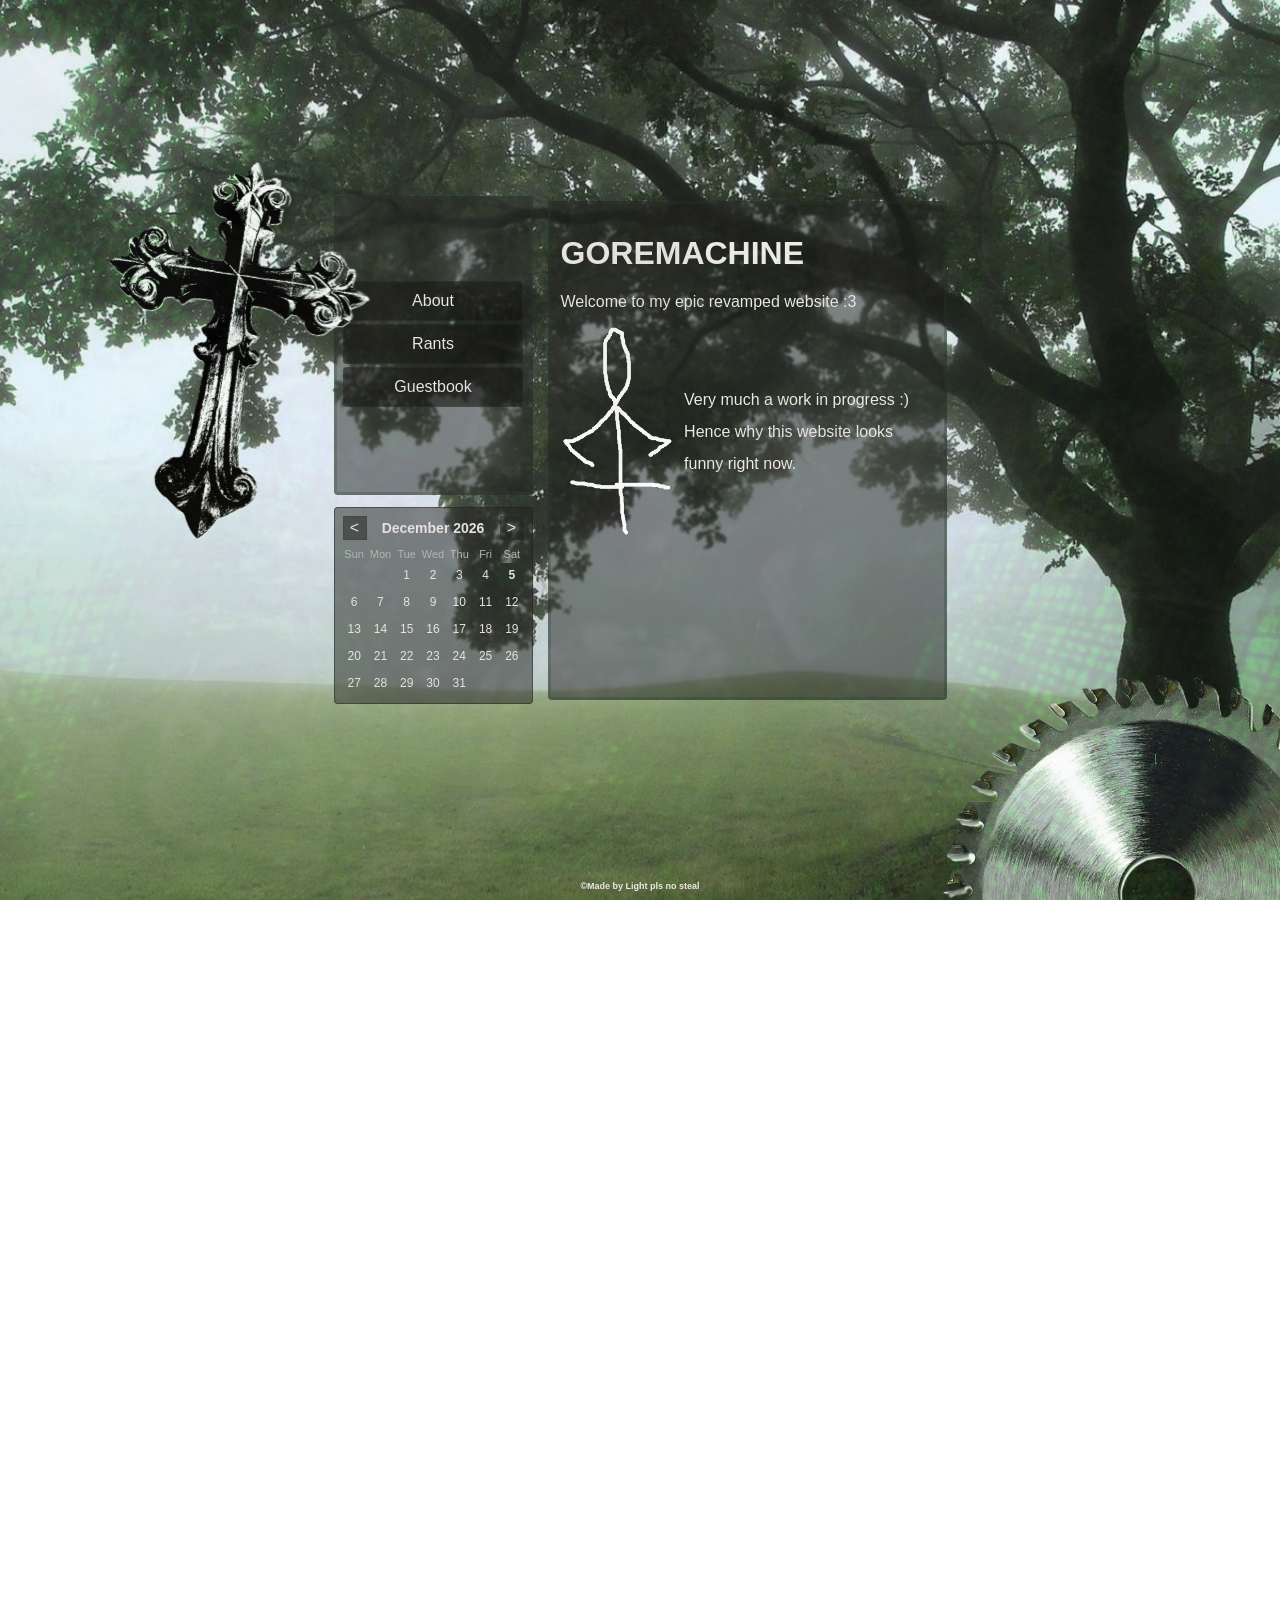
<file: index.html>
<!DOCTYPE html>
<html lang="en">
    <head>
        <meta name="viewport" content="width=device-width, initial-scale=1.0">
        <meta charset="UTF-8">
        <title>GOREMACHINE</title>
        <link rel="stylesheet" href="/css/main.css">
        <script src="/js/symbol.js"></script>
        <script src="/js/titlescroll.js"></script>
        <script src="/js/cross.js"></script>
        <script src="/js/main.js"></script>
        <script src="js/navigation.js" defer></script>
        <script src="/js/calendar.js" defer></script>
        <link rel="icon" type="image/x-icon" href="/assets/ico.png">
    </head>
    <body>
        <div class="wrapper">
            <img src="/assets/overlay.jpg" class="overlay overlay-1" alt="Overlay Image">
            <img src="/assets/overlay2.jpg" class="overlay overlay-2" alt="Overlay Image">
            <img src="/assets/overlay3.jpg" class="overlay overlay-3" alt="Overlay Image">

            <!-- Side content -->
            <div class="sidebar-column">
                <nav class="side-content" data-site-navigation aria-label="Main navigation"></nav>

                <section class="calendar" aria-label="Calendar">
                    <div class="calendar-header">
                        <button
                            class="calendar-nav"
                            id="calendar-prev"
                            type="button"
                            aria-label="Previous month"
                        >&lt;</button>
                        <h2 id="calendar-month" aria-live="polite"></h2>
                        <button
                            class="calendar-nav"
                            id="calendar-next"
                            type="button"
                            aria-label="Next month"
                        >&gt;</button>
                    </div>
                    <div class="calendar-grid calendar-weekdays" aria-hidden="true">
                        <span>Sun</span>
                        <span>Mon</span>
                        <span>Tue</span>
                        <span>Wed</span>
                        <span>Thu</span>
                        <span>Fri</span>
                        <span>Sat</span>
                    </div>
                    <div
                        class="calendar-grid"
                        id="calendar-days"
                        role="grid"
                        aria-label="Days of the month"
                    ></div>
                </section>
            </div>

            <!-- Main content -->
            <main class="main-content">
                <h1>GOREMACHINE</h1>
                <p>Welcome to my epic revamped website :3</p>

                <div class="welcome-layout">
                    <img
                        id="symbol"
                        src="/assets/special symbol1.png"
                        alt="Rotating GOREMACHINE symbol"
                    >
                    <p style="margin: 0;">
                        Very much a work in progress :) <br>
                        Hence why this website looks funny right now.
                    </p>
                </div>
            </main>
            <footer class="footer-credit">
                <p><b>&copy;Made by Light pls no steal</b></p>
            </footer>

            <img
                id="saw"
                src="/assets/saw.png"
                class="decoration-img"
                style="--spin:18s;--top: 98%; --left: 90%; --height: 55vh;"
                alt=""
            >
            <img
                id="cross"
                src="/assets/cross.png"
                class="decoration-img"
                style="--top: 8%; --left: 18%; --height: 50vh; transform: scale(1.15);"
                alt=""
            >
        </div>
    </body>
</html>
</file>
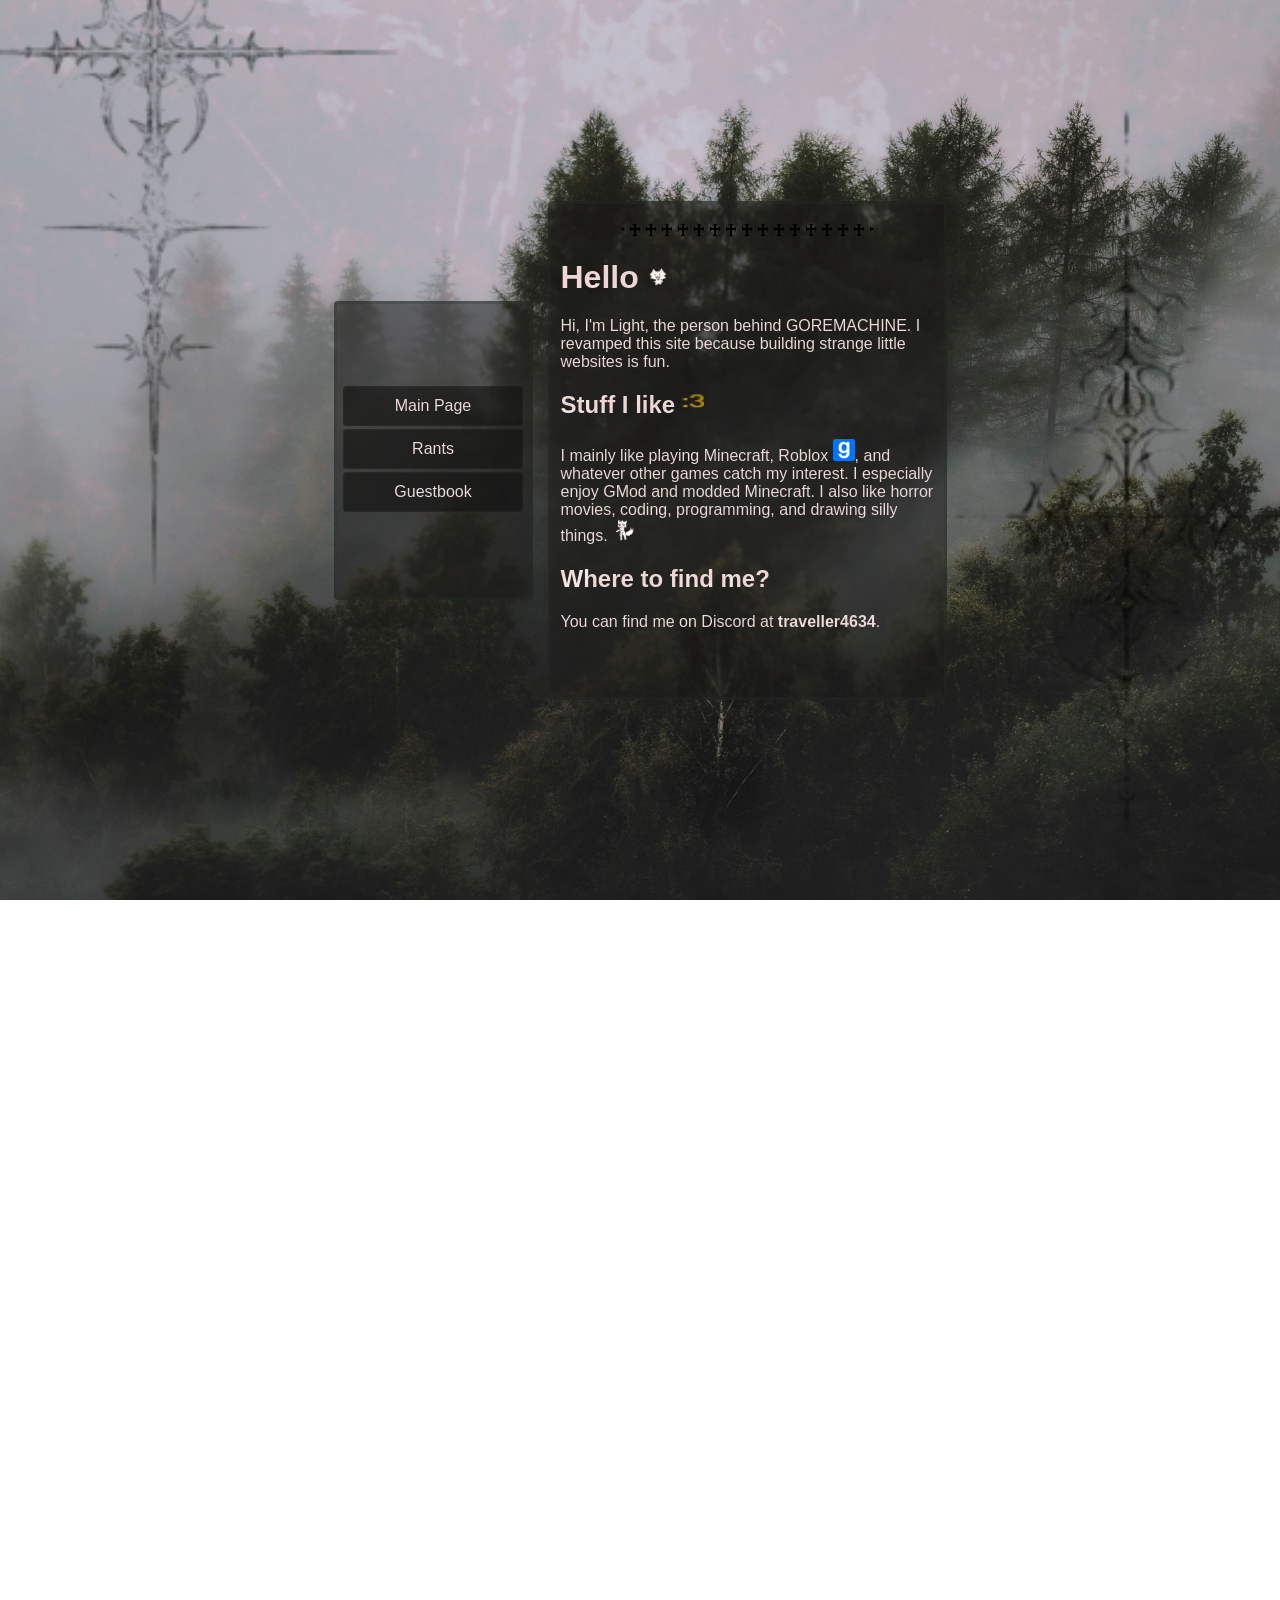
<file: about.html>
<!DOCTYPE html>
<html lang="en">
    <head>
        <meta name="viewport" content="width=device-width, initial-scale=1.0">
        <meta charset="UTF-8">
        <title>About | GOREMACHINE</title>
        <style>
            body {
                background: url('/assets/bg2.jpg')
                    no-repeat center center fixed !important;
                background-size: cover !important;
            }
        </style>
        <link rel="stylesheet" href="/css/main.css">
        <script src="/js/titlescroll.js"></script>
        <script src="/js/main.js"></script>
        <script src="js/navigation.js" defer></script>
        <script src="/js/emojis.js" defer></script>
        <script src="/js/about.js" defer></script>
        <link rel="icon" type="image/x-icon" href="/assets/ico.png">
    </head>
    <body class="about-page">
        <div class="wrapper about-wrapper">
            <img src="/assets/overlay4.jpg" class="overlay overlay-4" alt="Overlay Image">
            <img src="/assets/static.gif" class="overlay static" alt="Overlay Image">
            
            <!-- Side content -->
            <nav class="side-content" data-site-navigation aria-label="Main navigation"></nav>
            <main class="main-content about-main">
                <div id="about-content"></div>
            </main>


            <img
                src="/assets/webcorner.png"
                class="decoration-img"
                style="--top: 22%; --left: 12%; --height: 94vh;mix-blend-mode:hard-light;"
                alt=""
            >

             <img
                src="/assets/cybersig.webp"
                class="decoration-img"
                style="transform:rotate(-180deg);--top: 3%; --left: 55%; --height: 94vh;mix-blend-mode:luminosity;"
                alt=""
            >
        </div>
    </body>
</html>
</file>
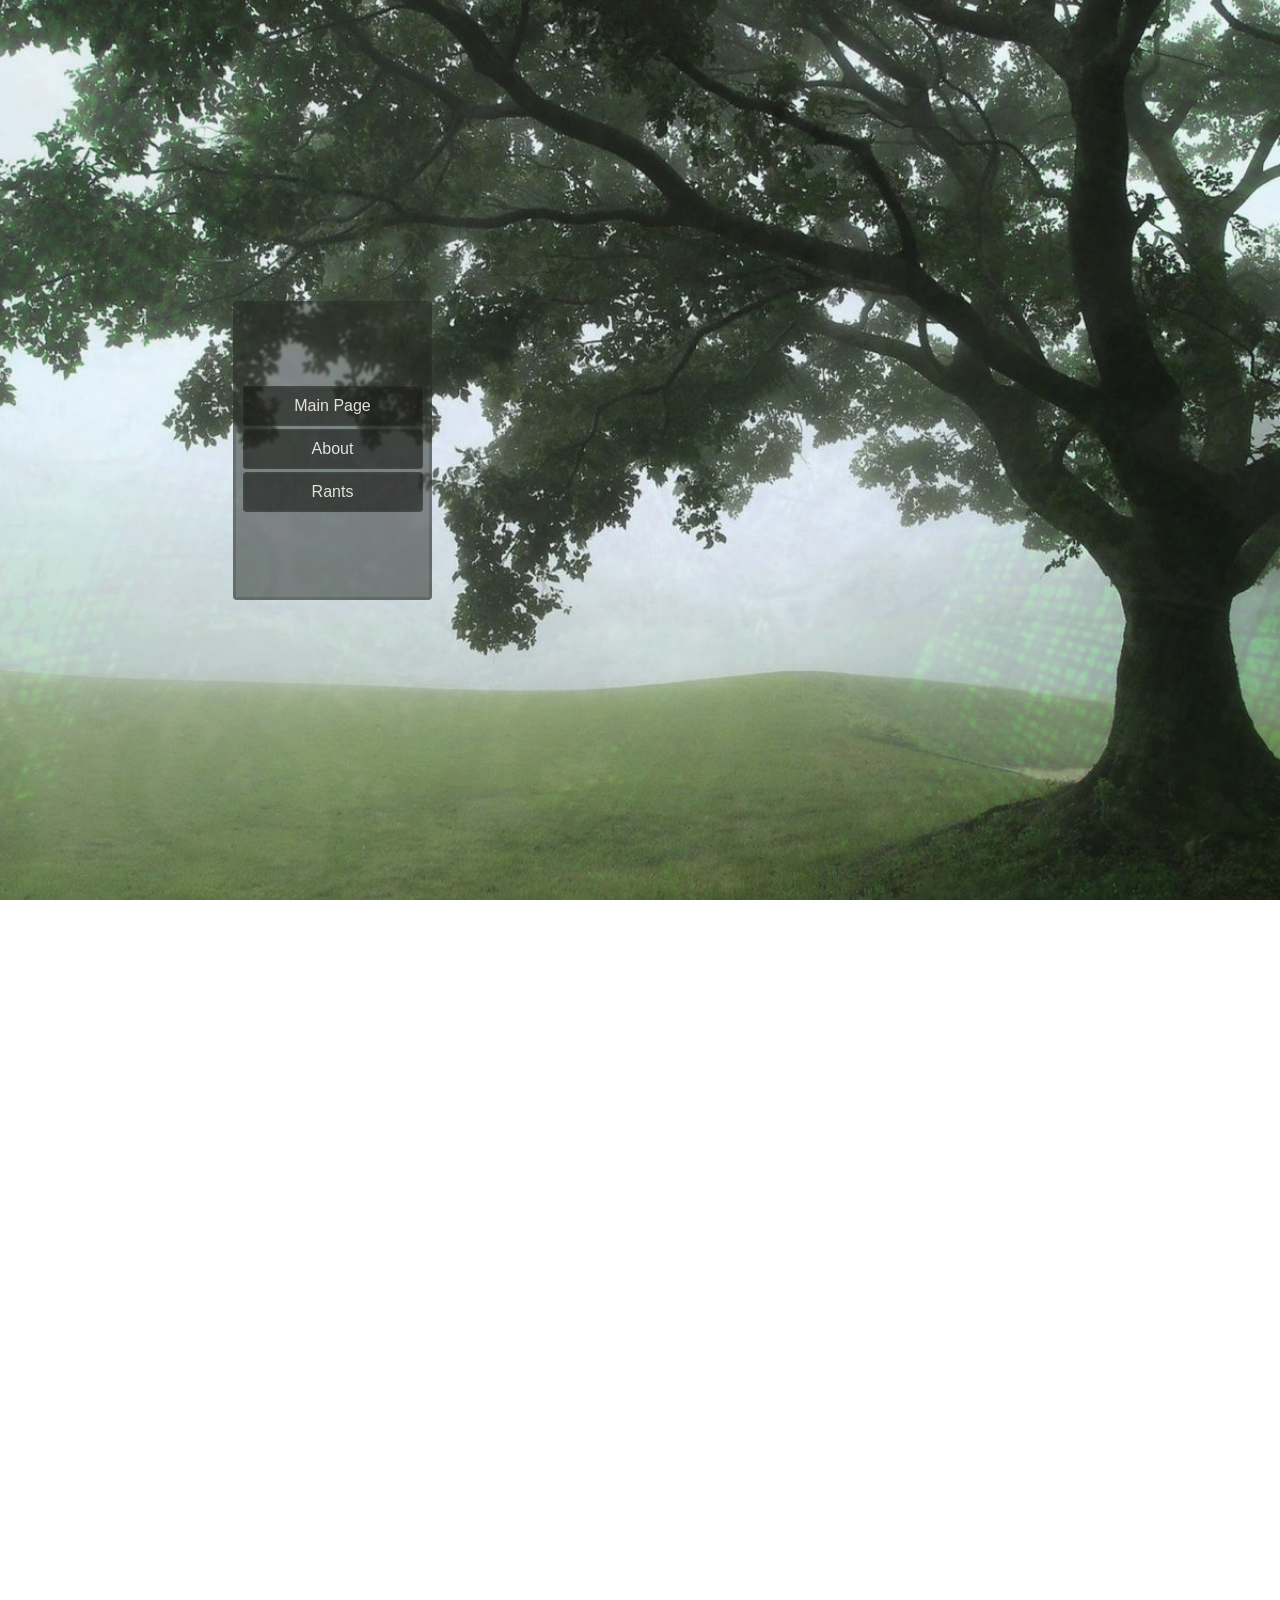
<file: guestbook.html>
<!DOCTYPE html>
<html lang="en">
    <head>
        <meta name="viewport" content="width=device-width, initial-scale=1.0">
        <meta charset="UTF-8">
        <title>Guestbook | GOREMACHINE</title>
        <link rel="stylesheet" href="/css/main.css">
        <script src="/js/symbol.js"></script>
        <script src="/js/titlescroll.js"></script>
        <script src="/js/cross.js"></script>
        <script src="/js/main.js"></script>
        <script src="js/navigation.js" defer></script>
        <script src="/js/calendar.js" defer></script>
        <link rel="icon" type="image/x-icon" href="/assets/ico.png">
    </head>
    <body>
        <div class="wrapper">
            <img src="/assets/overlay.jpg" class="overlay overlay-1" alt="Overlay Image">
            <img src="/assets/overlay2.jpg" class="overlay overlay-2" alt="Overlay Image">
            <img src="/assets/overlay3.jpg" class="overlay overlay-3" alt="Overlay Image">

            <!-- Side content -->
            <div class="sidebar-column">
                <nav class="side-content" data-site-navigation aria-label="Main navigation"></nav>
            </div>

            <iframe class="guestbook-frame" src="https://goremachine.atabook.org/" title="Guestbook"></iframe>
        </div>
    </body>
</html>
</file>
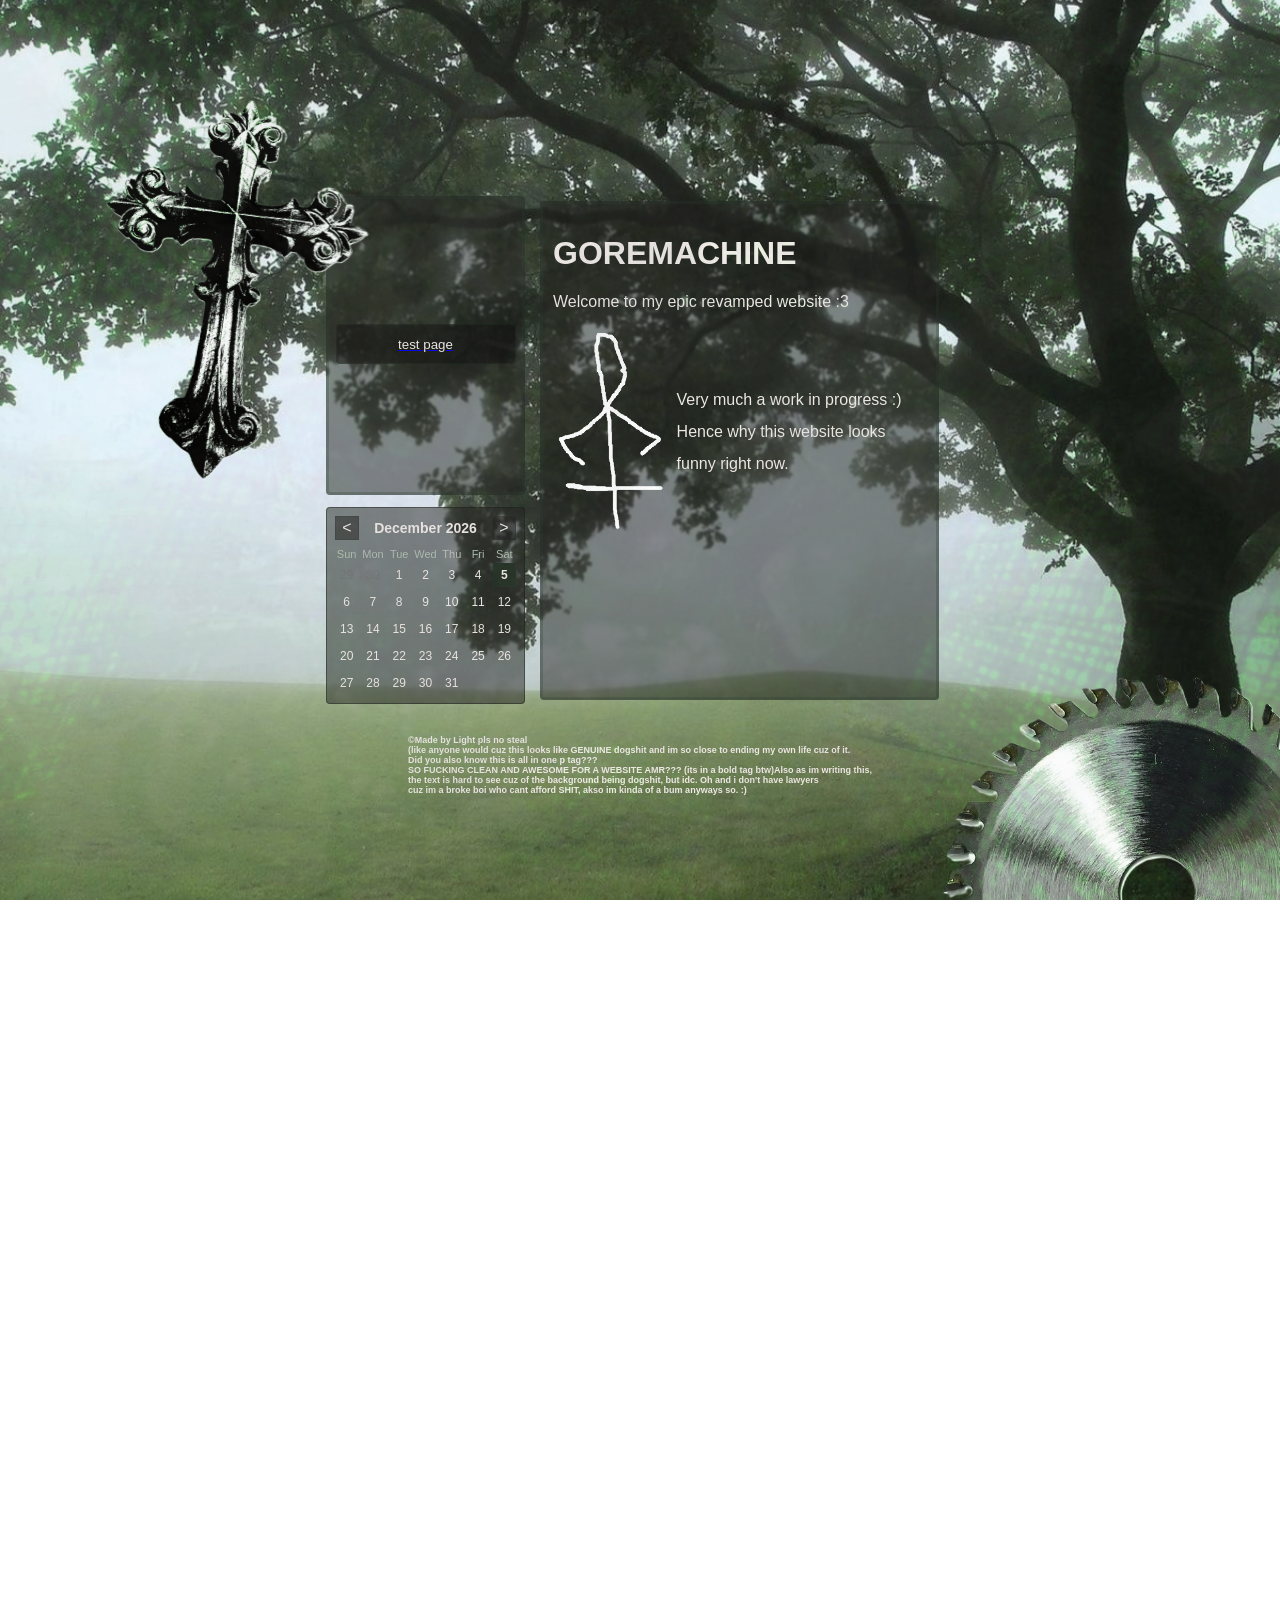
<file: main.html>
<!DOCTYPE html>
<html>
    <head>
        <meta name="viewport" content="width=device-width, initial-scale=1.0">
        <meta charset="UTF-8">
        <title> '<3 Ф Горемашин GOREMACHINE '<3 </title>
        <link rel="stylesheet" href="css/main.css">
        <script src="js/symbol.js"></script>
        <script src="js/titlescroll.js"></script>
        <script src="js/cross.js"></script>
        <script src="js/main.js"></script>
        <script src="js/calendar.js" defer></script>
        <link rel="icon" type="image/x-icon" href="assets/ico.png">
    </head>
    <body>
        <div class="wrapper">
            <img src="assets/overlay.jpg" class="overlay overlay-1" alt="Overlay Image">
            <img src="assets/overlay2.jpg" class="overlay overlay-2" alt="Overlay Image">
            <img src="assets/overlay3.jpg" class="overlay overlay-3" alt="Overlay Image">

            <!-- Side content -->
            <div class="sidebar-column">
                <aside class="side-content">
                    <a href="test.html"><button class="buttonsd">test page</button></a>
                </aside>

                <section class="calendar" aria-label="Calendar">
                    <div class="calendar-header">
                        <button
                            class="calendar-nav"
                            id="calendar-prev"
                            type="button"
                            aria-label="Previous month"
                        >&lt;</button>
                        <h2 id="calendar-month" aria-live="polite"></h2>
                        <button
                            class="calendar-nav"
                            id="calendar-next"
                            type="button"
                            aria-label="Next month"
                        >&gt;</button>
                    </div>
                    <div class="calendar-grid calendar-weekdays" aria-hidden="true">
                        <span>Sun</span>
                        <span>Mon</span>
                        <span>Tue</span>
                        <span>Wed</span>
                        <span>Thu</span>
                        <span>Fri</span>
                        <span>Sat</span>
                    </div>
                    <div
                        class="calendar-grid"
                        id="calendar-days"
                        role="grid"
                        aria-label="Days of the month"
                    ></div>
                </section>
            </div>

            <!-- Main content -->
            <main class="main-content">
                <h1>GOREMACHINE</h1>
                <p>Welcome to my epic revamped website :3 <br></p>

                <div style="display: flex; align-items: center; gap: 4px; line-height: 2;">
                    <img id="symbol" src="assets/special symbol1.png" height="210px">
                    <p style="margin: 0;">
                        Very much a work in progress :) <br>
                        Hence why this website looks funny right now.
                    </p>
                </div>
            </main>
            <b><p style="font-size: 9px;position: absolute;transform: translate(-50%,-50%);left:50%;top:84%">&copy;Made by Light pls no steal <br> (like anyone would cuz this looks like GENUINE dogshit and im so close to ending my own life cuz of it. <br> Did you also know this is all in one p tag??? <br> SO FUCKING CLEAN AND AWESOME FOR A WEBSITE AMR??? (its in a bold tag btw)Also as im writing this,<br> the text is hard to see cuz of the background being dogshit, but idc. Oh and i don't have lawyers <br>cuz im a broke boi who cant afford SHIT, akso im kinda of a bum anyways so. :)</p></b>

            <img
                id="saw"
                src="assets/saw.png"
                class="decoration-img"
                style="--spin:18s;--top: 98%; --left: 90%; --height: 55vh;"
                alt=""
            >
            <img
                id="cross"
                src="assets/cross.png"
                class="decoration-img"
                style="--top: 8%; --left: 18%; --height: 50vh; transform: scale(1.15);"
                alt=""
            >
        </div>
    </body>
</html>
</file>
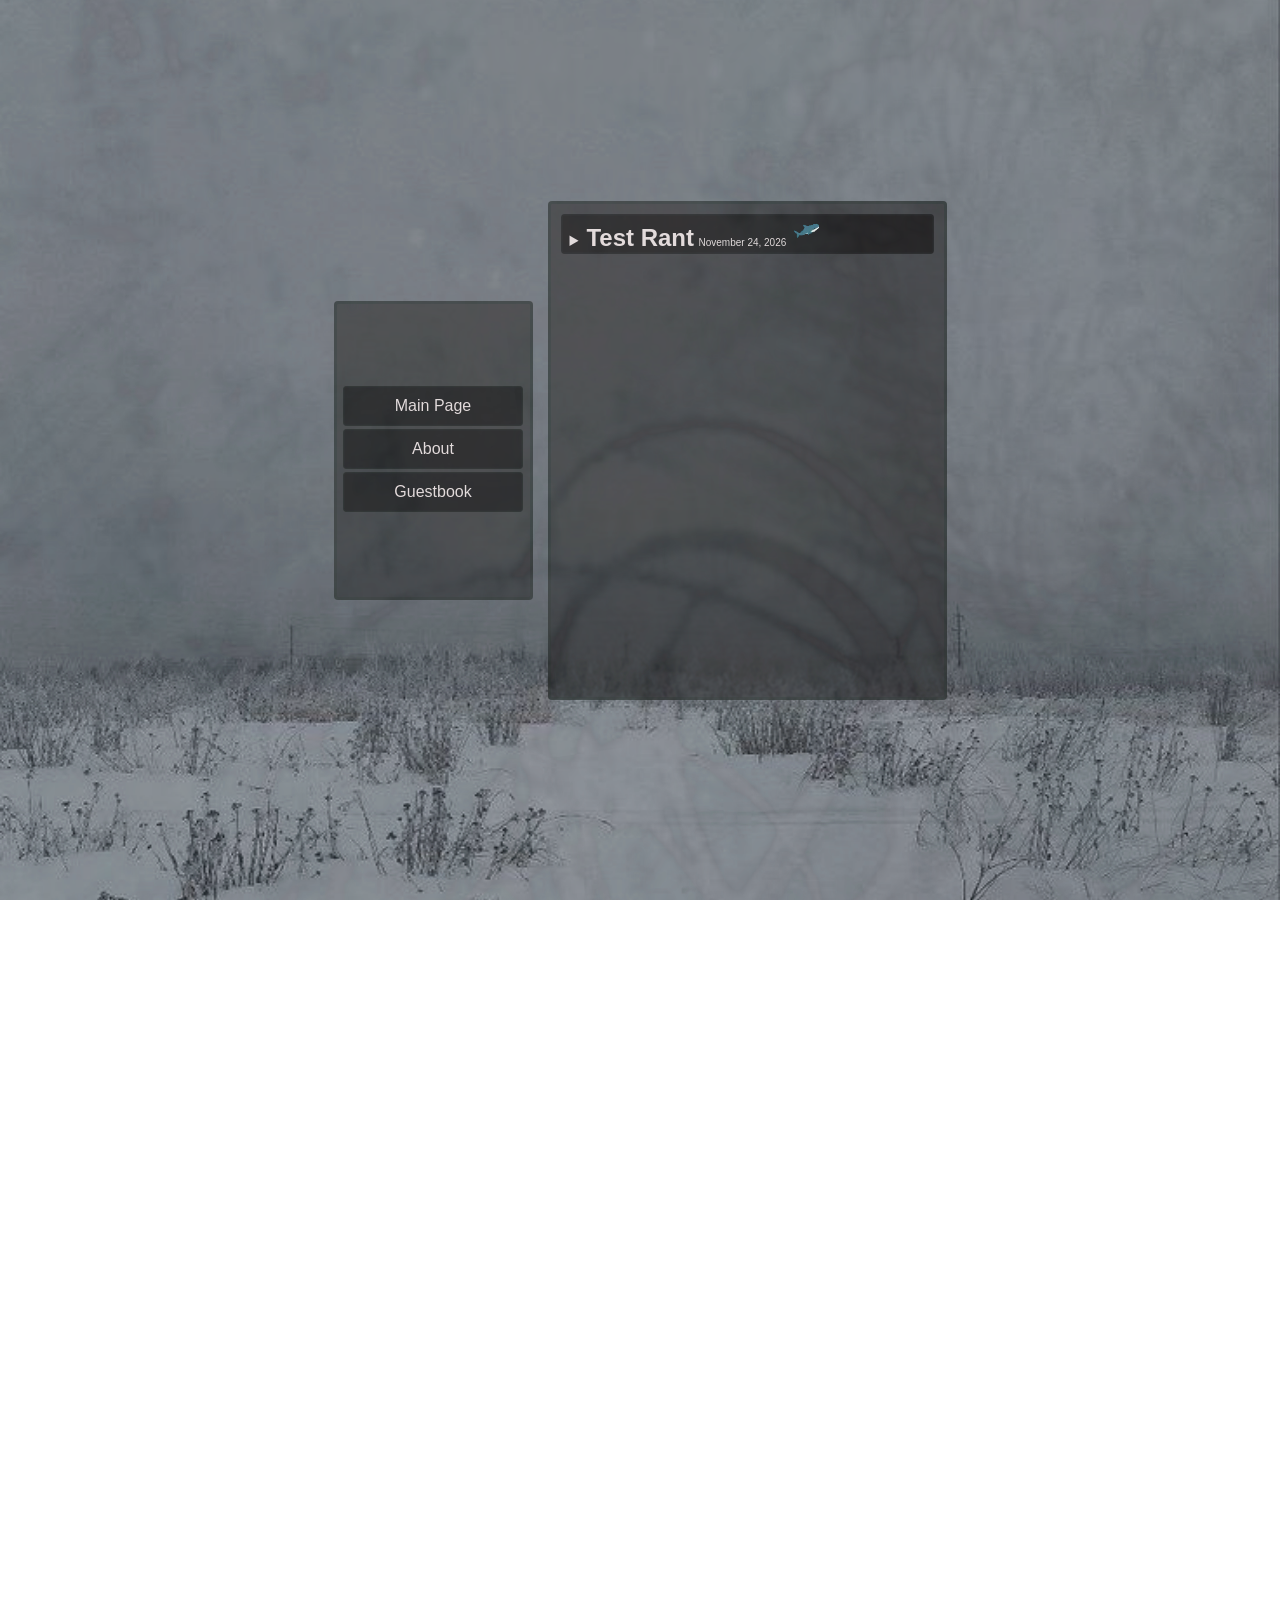
<file: rants.html>
<!DOCTYPE html>
<html lang="en">
    <head>
        <meta name="viewport" content="width=device-width, initial-scale=1.0">
        <meta charset="UTF-8">
        <title>Rants | GOREMACHINE</title>
        <style>
            body {
                background: url('/assets/bg3.jpg')
                    no-repeat center center fixed !important;
                background-size: cover !important;
            }
        </style>
        <link rel="stylesheet" href="/css/main.css">
        <script src="/js/titlescroll.js"></script>
        <script src="/js/main.js"></script>
        <script src="js/navigation.js" defer></script>
        <script src="/js/emojis.js" defer></script>
        <script src="/js/about.js" defer></script>
        <link rel="icon" type="image/x-icon" href="/assets/ico.png">
    </head>
    <body class="about-page">
        <div class="wrapper about-wrapper">
            
            <img src="/assets/overlay5.jpg" class="overlay overlay-5" alt="Overlay Image">
            <img src="/assets/overlay6.jpg" class="overlay overlay-6" alt="Overlay Image">
            
            <!-- Side content -->
            <nav class="side-content" data-site-navigation aria-label="Main navigation"></nav>
            <main class="main-content about-main">
                <!-- Rants go here -->

                <details>
                    <summary>
                        <h2>Test Rant</h2>
                        <time datetime="2026-11-24">November 24, 2026</time>
                        :blahaj:
                    </summary>

                    <p>
                        Hi, test rant here lol. :) <img src="/assets/ico.png">
                    </p>

                </details>
            </main>

        </div>
    </body>
</html>
</file>
<file: css/main.css>
:root {
    --primary-color: #2c383344;
    --bg: #121111;
    --summary-bg: rgba(20, 20, 20, 0.281);
    --font-size: 11px;
    --font-color: #f4ebeb;
    --bg-div-color: #1c1b1b80;
    --bg-blur: 0.9px;
    --button-color: #0a0a0a42;
    --border-thickness: 3px;
    --border-radius: 4px;
    --background: url('/assets/bg.jpg') no-repeat center center fixed;
    --background-size: cover;
}

/* Base */
::selection {
    background: #050505;
    color: #414242;
}

html,
body {
    height: 100%;
    margin: 0;
    overflow: hidden;
    background-color: var(--bg);
    background: var(--background);
    background-size: var(--background-size);
    color: var(--font-color);
    font-family: 'Lucida Sans', 'Lucida Sans Regular', 'Lucida Grande',
        'Lucida Sans Unicode', Geneva, Verdana, sans-serif;
}

/* Shared page layout */
.wrapper {
    position: relative;
    display: flex;
    align-items: center;
    justify-content: center;
    gap: 15px;
    width: 100vw;
    height: 100vh;
}

.sidebar-column {
    display: flex;
    flex: 0 0 199px;
    flex-direction: column;
    gap: 12px;
    width: 199px;
}

.side-content,
.main-content {
    box-sizing: border-box;
    border: var(--border-thickness) solid var(--primary-color);
    border-radius: var(--border-radius);
    background-color: var(--bg-div-color);
    backdrop-filter: blur(var(--bg-blur));
    -webkit-backdrop-filter: blur(var(--bg-blur));
}

.side-content {
    display: flex;
    align-items: center;
    justify-content: center;
    flex-direction: column;
    width: 199px;
    height: 299px;
    padding: 10px;
}

.main-content {
    align-items: center;
    justify-content: center;
    width: 399px;
    height: 499px;
    padding: 10px;
    overflow-y: auto;
}

.footer-credit {
    position: absolute;
    right: 0;
    bottom: 8px;
    left: 0;
    margin: 0;
    font-size: 9px;
    line-height: 1.35;
    text-align: center;
    z-index: 2;
}

.footer-credit p {
    margin: 0;
}

.welcome-layout {
    display: flex;
    align-items: center;
    gap: 4px;
    line-height: 2;
}

.welcome-layout p {
    margin: 0;
}

.welcome-layout #symbol {
    width: auto;
    height: 210px;
}

.guestbook-frame {
    width: 600px;
    height: 600px;
    border: 0;
}

/* Navigation */
.buttonsd {
    display: flex;
    align-items: center;
    justify-content: center;
    width: 180px;
    height: 40px;
    margin-bottom: 3px;
    box-sizing: border-box;
    border: 1px solid var(--primary-color);
    border-radius: var(--border-radius);
    background-color: var(--button-color);
    color: var(--font-color);
    text-decoration: none;
    cursor: pointer;
    backdrop-filter: blur(var(--bg-blur));
    -webkit-backdrop-filter: blur(var(--bg-blur));
}

.buttonsd:hover,
.buttonsd:focus-visible {
    background-color: var(--primary-color);
}

/* Calendar */
.calendar {
    width: 100%;
    margin-top: 0;
    padding: 8px;
    box-sizing: border-box;
    border: 1px solid var(--bg-div-color);
    border-radius: var(--border-radius);
    background-color: var(--bg-div-color);
    backdrop-filter: blur(var(--bg-blur));
    -webkit-backdrop-filter: blur(var(--bg-blur));
}

.calendar-header {
    display: flex;
    align-items: center;
    justify-content: space-between;
    margin-bottom: 8px;
}

.calendar-header h2 {
    margin: 0;
    color: var(--font-color);
    font-size: 14px;
}

.calendar-nav {
    min-width: 24px;
    min-height: 24px;
    border: 1px solid var(--primary-color);
    background-color: var(--bg-div-color);
    color: var(--font-color);
    cursor: pointer;
    font: inherit;
}

.calendar-nav:hover,
.calendar-nav:focus-visible {
    background-color: var(--primary-color);
}

.calendar-grid {
    display: grid;
    grid-template-columns: repeat(7, minmax(0, 1fr));
    gap: 3px;
    text-align: center;
}

.calendar-weekdays {
    margin-bottom: 3px;
    color: #b7c1b7;
    font-size: 11px;
}

.calendar-day {
    display: grid;
    min-height: 22px;
    place-items: center;
    border: 1px solid transparent;
    color: var(--font-color);
    font-size: 12px;
}

.calendar-day.is-today {
    border-color: var(--primary-color);
    background-color: #263126;
    font-weight: bold;
}

.calendar-day.is-outside-month {
    color: #777;
}

/* Decorative images and overlays */
.decoration-img {
    position: absolute;
    top: var(--top, 50%);
    left: var(--left, 50%);
    width: var(--width, auto);
    height: var(--height, auto);
    pointer-events: none;
    transform: translate(-50%, -50%);
}

.overlay {
    position: absolute;
    inset: 0;
    width: 100%;
    height: 100%;
    object-fit: cover;
    pointer-events: none;
}

.overlay-1 {
    z-index: 999;
    opacity: 0.07;
    mix-blend-mode: exclusion;
    transform: scale(1.15);
}

.overlay-2 {
    z-index: 1;
    opacity: 0.4;
    mix-blend-mode: color-dodge;
    filter: hue-rotate(121deg);
    transform: scale(2.15) rotate(22deg);
}

.overlay-3 {
    z-index: 1;
    opacity: 0.1;
    mix-blend-mode: soft-light;
    filter: hue-rotate(138deg);
    transform: scale(2.15) rotate(-82deg);
}

.overlay-4 {
    z-index: 1;
    opacity: 0.1;
    mix-blend-mode: color-burn;
    filter: hue-rotate(13deg);
    transform: scale(2.15) rotate(-82deg);
}
.static {
    z-index: 1;
    opacity: 0.03;
    mix-blend-mode: soft-light;
    filter: hue-rotate(234deg);
    transform: scale(2.15) rotate(2deg);
}

.overlay-5 {
    z-index: 1;
    opacity: 0.09;
    mix-blend-mode: overlay;
    transform: scale(2.15) rotate(2deg);
}


.overlay-6 {
    z-index: 1;
    opacity: 0.07;
    mix-blend-mode: difference;
    transform: scale(2.15) rotate(-8deg);
}

#saw {
    animation: spin-saw var(--spin, auto) linear infinite;
}

/* Details and icons */
summary h2 {
    display: inline;
}

summary time {
    font-size: 10px;
}

summary .emoji {
    width: 30px;
    height: 30px;
}

details {
    background-color: var(--summary-bg);
    border-radius: var(--border-radius);
    padding: 2px 9px;

    backdrop-filter: blur(var(--bg-blur));
    -webkit-backdrop-filter: blur(var(--bg-blur));
}


.emoji {
    position: sticky;
    width: 22px;
    height: 22px;
}

hr {
    width: 28vh;
    height: 16px;
    border: none;
    background: url('/assets/ico.png') center / contain repeat-x;
}

/* Animations */
@keyframes spin-saw {
    from {
        transform: translate(-50%, -50%) rotate(0deg);
    }

    to {
        transform: translate(-50%, -50%) rotate(-360deg);
    }
}

@view-transition {
    navigation: auto;
}

@keyframes slide-out {
    0% {
        opacity: 1;
    }

    100% {
        opacity: 0;
    }
}

@keyframes slide-in {
    0% {
        transform: skewX(-18deg) translate(0, 30px) skewY(28deg) scale(2, 3);
        filter: saturate(2) hue-rotate(271deg);
        opacity: 0;
    }

    100% {
        transform: skewX(0) skewY(0) translate(0, 0) scale(1);
        filter: saturate(1) hue-rotate(0);
        opacity: 1;
    }
}

::view-transition-old(root) {
    animation: 1.3s ease-out both slide-out;
}

::view-transition-new(root) {
    animation: 0.9s ease-in both slide-in;
}

/* Responsive layout */
@media (max-width: 900px) {
    .wrapper {
        padding: 12px;
        box-sizing: border-box;
        gap: 10px;
    }

    .sidebar-column,
    .sidebar-column .side-content {
        width: 180px;
    }

    .sidebar-column {
        flex-basis: 180px;
    }

    .side-content {
        height: auto;
        min-height: 299px;
    }

    .buttonsd {
        width: 160px;
    }

    .main-content {
        width: min(399px, calc(100vw - 218px));
    }

    .decoration-img {
        opacity: 0.45;
    }
}

@media (max-width: 720px) {
    html,
    body {
        height: auto;
        min-height: 100%;
        overflow-x: hidden;
        overflow-y: auto;
    }

    .overlay,
    .static {
        position: fixed;
        inset: 0;
        width: 100%;
        height: 100%;
        object-fit: cover;
        transform: none;
    }

    .overlay-2,
    .overlay-3,
    .overlay-4,
    .overlay-5,
    .overlay-6,
    .static {
        display: none;
    }

    .overlay-1 {
        opacity: 0.035;
    }

    .wrapper {
        position: relative;
        flex-direction: column;
        justify-content: flex-start;
        width: 100%;
        min-height: 100svh;
        height: auto;
        padding: 10px;
        gap: 10px;
    }

    .sidebar-column {
        flex: 0 0 auto;
        width: 100%;
        max-width: 399px;
    }

    .sidebar-column .side-content,
    .side-content {
        width: 100%;
        max-width: 399px;
        min-height: 0;
        height: auto;
        padding: 8px;
    }

    .side-content {
        display: grid;
        grid-template-columns: repeat(2, minmax(0, 1fr));
        gap: 6px;
    }

    .buttonsd {
        width: 100%;
        height: 44px;
        margin: 0;
    }

    .calendar {
        width: 100%;
    }

    .calendar-day {
        min-height: 28px;
    }

    .main-content {
        width: 100%;
        max-width: 399px;
        height: auto;
        min-height: 260px;
        max-height: 58svh;
        padding: 12px;
    }

    .welcome-layout {
        flex-direction: column;
        text-align: center;
    }

    .welcome-layout #symbol {
        height: 150px;
        max-width: 100%;
        object-fit: contain;
    }

    .footer-credit {
        position: relative;
        left: auto;
        right: auto;
        top: auto;
        bottom: auto;
        width: 100%;
        max-width: 399px;
        margin: 0;
        box-sizing: border-box;
        transform: none;
        text-align: center;
        font-size: 8px;
    }

    .guestbook-frame {
        width: 100%;
        max-width: 399px;
        height: 58svh;
        min-height: 360px;
    }

    .decoration-img {
        display: none;
    }

    hr {
        width: 70%;
    }
}

@media (max-width: 420px) {
    .wrapper {
        padding: 6px;
    }

    .sidebar-column,
    .main-content,
    .guestbook-frame,
    .footer-credit {
        max-width: 100%;
    }

    .main-content {
        min-height: 220px;
        max-height: none;
    }

    .calendar-grid {
        gap: 2px;
    }

    .calendar-header h2 {
        font-size: 12px;
    }

    .calendar-nav {
        min-width: 32px;
        min-height: 32px;
    }
}
</file>
